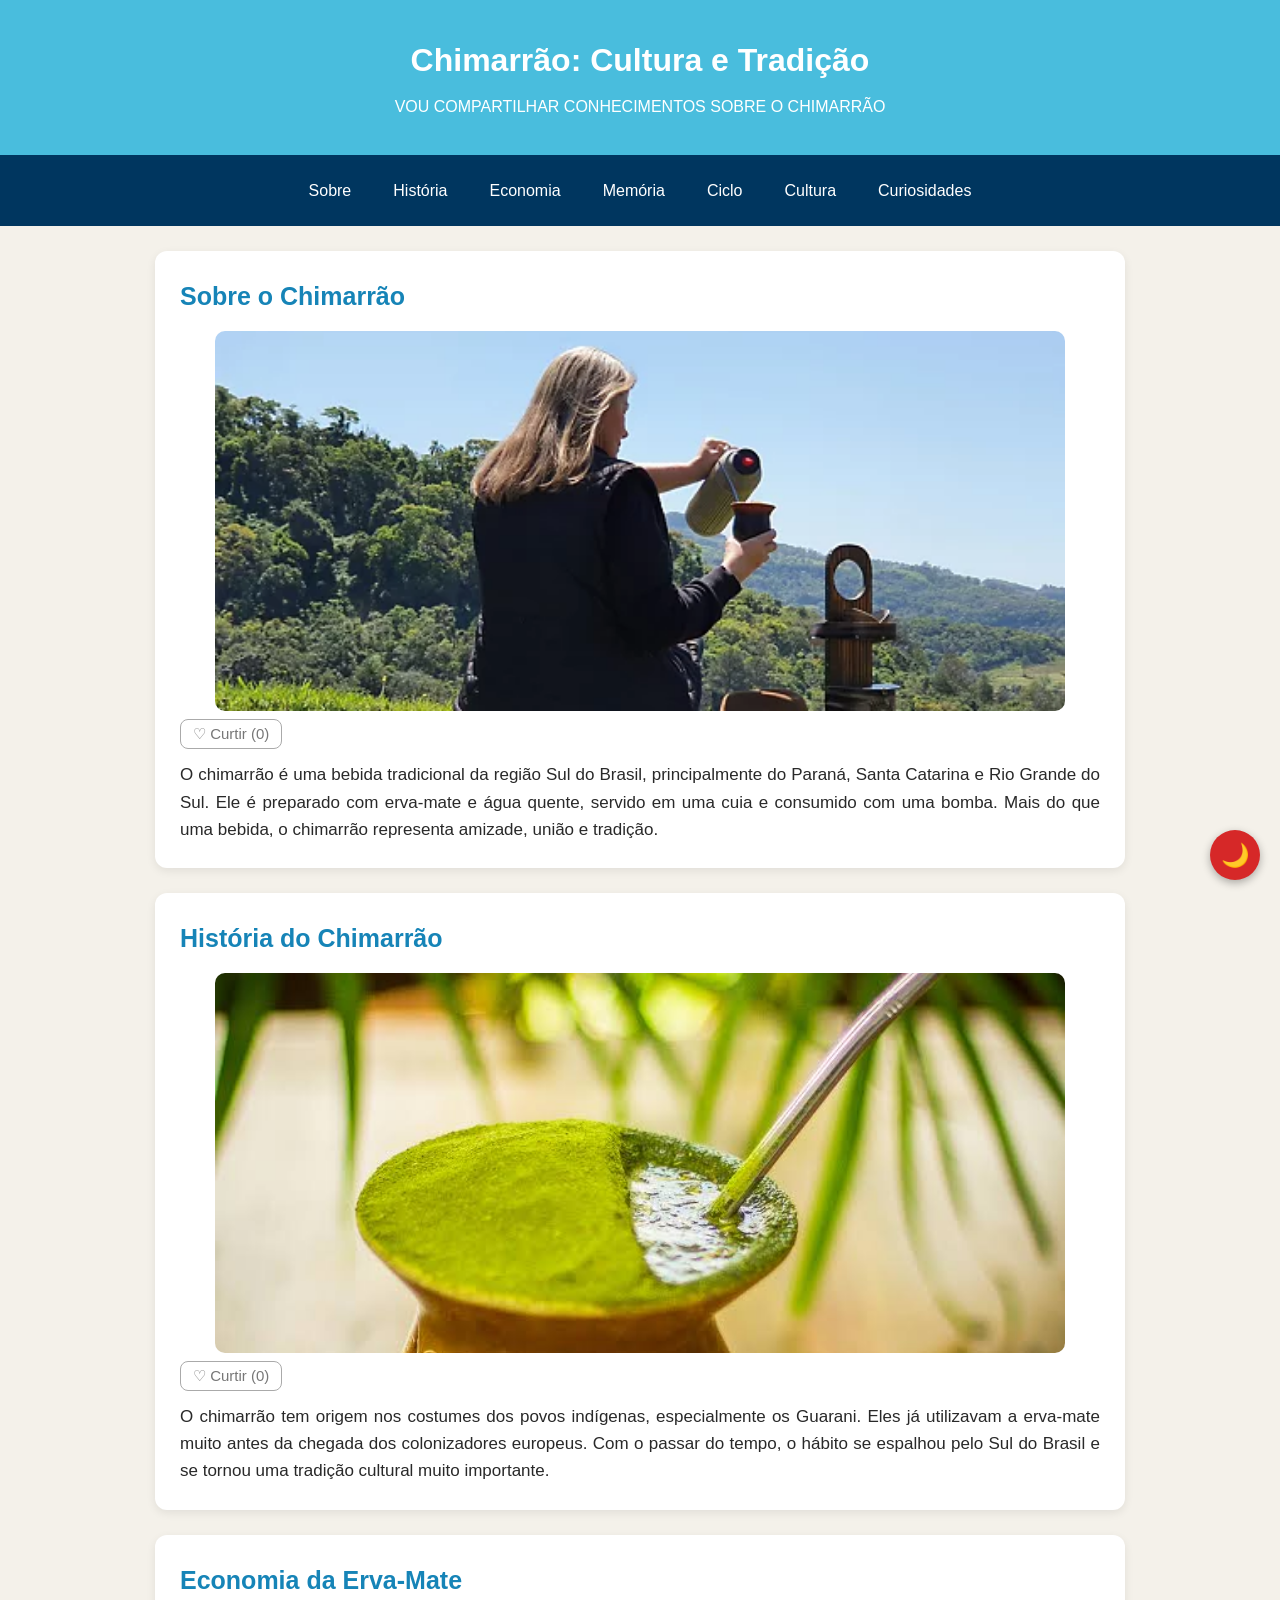
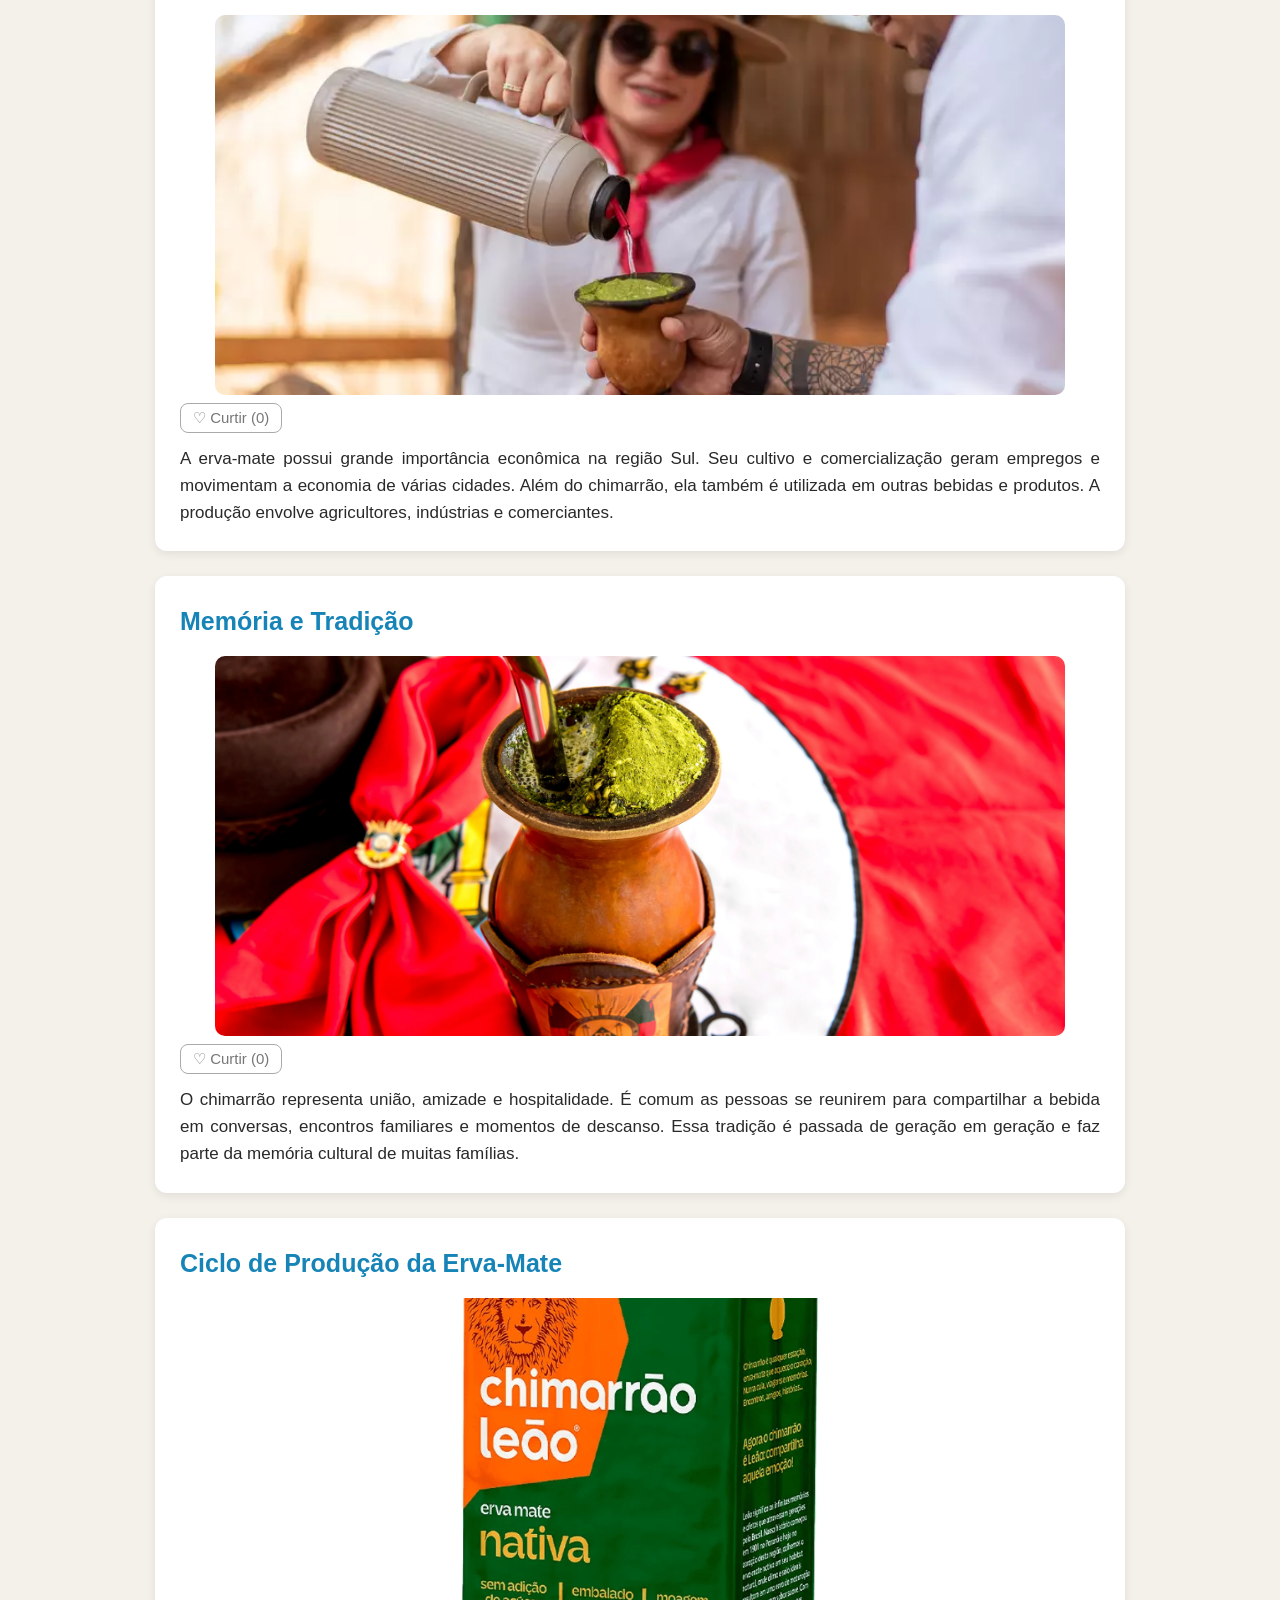
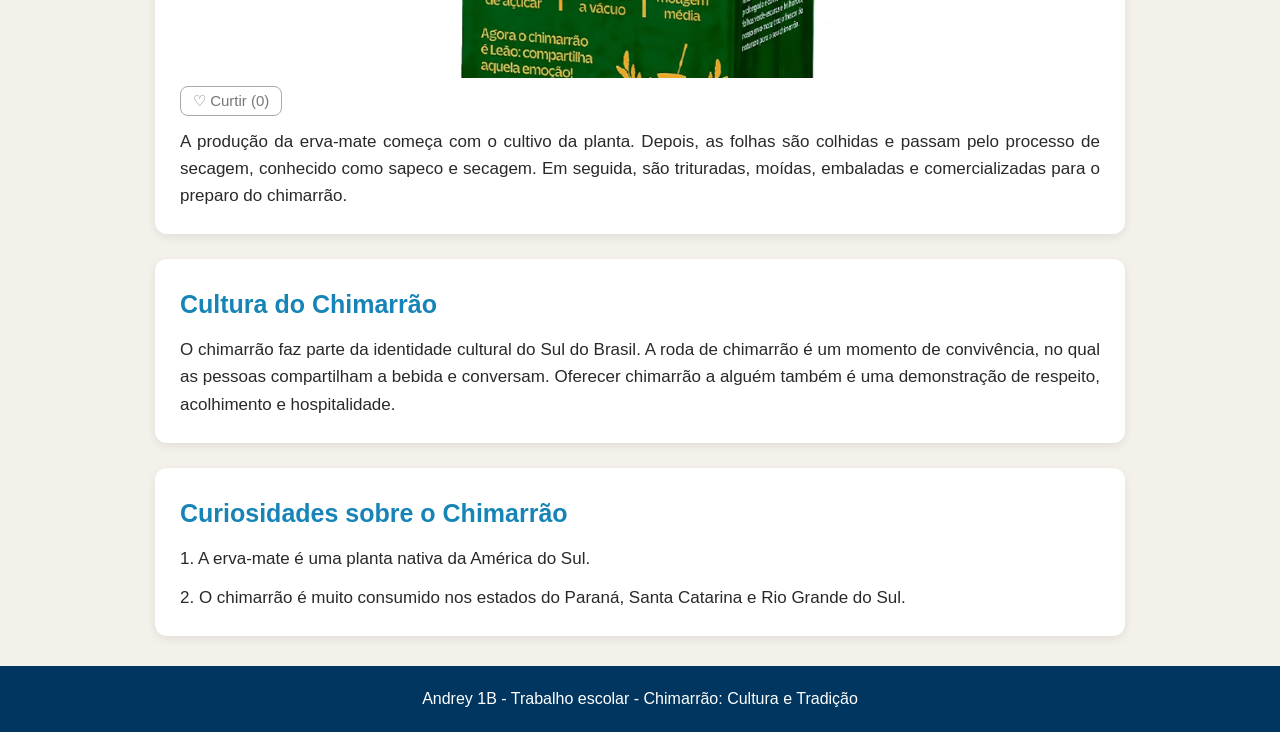
<file: index.html>
<!DOCTYPE html>
<html lang="pt-BR">

<head>
    <meta charset="UTF-8">
    <meta name="viewport" content="width=device-width, initial-scale=1.0">
    <title>Chimarrão: Cultura e Tradição</title>
    <link rel="stylesheet" href="style.css">
    <script src="script.js" defer></script>
</head>

<body>

    <header>
        <h1>Chimarrão: Cultura e Tradição</h1>
        <p>Vou compartilhar conhecimentos sobre o chimarrão</p>
    </header>

    <nav>
        <a href="#sobre">Sobre</a>
        <a href="#historia">História</a>
        <a href="#economia">Economia</a>
        <a href="#memoria">Memória</a>
        <a href="#ciclo">Ciclo</a>
        <a href="#cultura">Cultura</a>
        <a href="#curiosidades">Curiosidades</a>
    </nav>

    <main>

        <section id="sobre">
            <h2>Sobre o Chimarrão</h2>
            <img src="imagem_1.jpg" alt="Chimarrão">
            <button class="curtir" type="button">♡ Curtir (0)</button>
            <p>
                O chimarrão é uma bebida tradicional da região Sul do Brasil,
                principalmente do Paraná, Santa Catarina e Rio Grande do Sul.
                Ele é preparado com erva-mate e água quente, servido em uma
                cuia e consumido com uma bomba. Mais do que uma bebida, o
                chimarrão representa amizade, união e tradição.
            </p>
        </section>

        <section id="historia">
            <h2>História do Chimarrão</h2>
            <img src="imagem_2.jpg" alt="História do chimarrão">
            <button class="curtir" type="button">♡ Curtir (0)</button>
            <p>
                O chimarrão tem origem nos costumes dos povos indígenas,
                especialmente os Guarani. Eles já utilizavam a erva-mate
                muito antes da chegada dos colonizadores europeus.
                Com o passar do tempo, o hábito se espalhou pelo Sul do Brasil
                e se tornou uma tradição cultural muito importante.
            </p>
        </section>

        <section id="economia">
            <h2>Economia da Erva-Mate</h2>
            <img src="imagem_3.jpg" alt="Produção da erva-mate">
            <button class="curtir" type="button">♡ Curtir (0)</button>
            <p>
                A erva-mate possui grande importância econômica na região Sul.
                Seu cultivo e comercialização geram empregos e movimentam
                a economia de várias cidades. Além do chimarrão, ela também
                é utilizada em outras bebidas e produtos. A produção envolve
                agricultores, indústrias e comerciantes.
            </p>
        </section>

        <section id="memoria">
            <h2>Memória e Tradição</h2>
            <img src="imagem_4.jpg" alt="Tradição do chimarrão">
            <button class="curtir" type="button">♡ Curtir (0)</button>
            <p>
                O chimarrão representa união, amizade e hospitalidade.
                É comum as pessoas se reunirem para compartilhar a bebida
                em conversas, encontros familiares e momentos de descanso.
                Essa tradição é passada de geração em geração e faz parte
                da memória cultural de muitas famílias.
            </p>
        </section>

        <section id="ciclo">
            <h2>Ciclo de Produção da Erva-Mate</h2>
            <img src="imagem_5.jpg" alt="Produção da erva-mate">
            <button class="curtir" type="button">♡ Curtir (0)</button>
            <p>
                A produção da erva-mate começa com o cultivo da planta.
                Depois, as folhas são colhidas e passam pelo processo de
                secagem, conhecido como sapeco e secagem. Em seguida,
                são trituradas, moídas, embaladas e comercializadas para
                o preparo do chimarrão.
            </p>
        </section>

        <section id="cultura">
            <h2>Cultura do Chimarrão</h2>
            <p>
                O chimarrão faz parte da identidade cultural do Sul do Brasil.
                A roda de chimarrão é um momento de convivência, no qual
                as pessoas compartilham a bebida e conversam. Oferecer
                chimarrão a alguém também é uma demonstração de respeito,
                acolhimento e hospitalidade.
            </p>
        </section>

        <section id="curiosidades">
            <h2>Curiosidades sobre o Chimarrão</h2>
            <p>
                1. A erva-mate é uma planta nativa da América do Sul.
            </p>
            <p>
                2. O chimarrão é muito consumido nos estados do Paraná,
                Santa Catarina e Rio Grande do Sul.
            </p>
        </section>

    </main>

    <footer>
        <p>Andrey 1B - Trabalho escolar - Chimarrão: Cultura e Tradição</p>
    </footer>

    <button id="tema" aria-label="Alternar modo claro e escuro">🌙</button>

</body>
</html>
</file>
<file: style.css>
:root {
    --cor-fundo: #f4f1ea;
    --cor-texto: #292929;
    --cor-principal: #49bddd;
    --cor-titulo: #1684b7;
    --cor-menu: #00365f;
    --cor-superficie: #ffffff;
}

* {
    margin: 0;
    padding: 0;
    box-sizing: border-box;
    scroll-behavior: smooth;
}

body {
    background: var(--cor-fundo);
    color: var(--cor-texto);
    font-family: Arial, sans-serif;
    line-height: 1.6;
    transition: 0.3s;
}

header {
    background: var(--cor-principal);
    color: white;
    text-align: center;
    padding: 35px 15px;
}

header h1 {
    font-size: 32px;
    margin-bottom: 8px;
}

header p {
    font-size: 16px;
    text-transform: uppercase;
}

nav {
    background: var(--cor-menu);
    display: flex;
    justify-content: center;
    align-items: center;
    flex-wrap: wrap;
    gap: 12px;
    padding: 15px;
}

nav a {
    color: white;
    text-decoration: none;
    padding: 8px 15px;
    border-radius: 20px;
    transition: 0.3s;
}

nav a:hover {
    background: var(--cor-principal);
}

main {
    max-width: 1000px;
    margin: 25px auto;
    padding: 0 15px;
}

section {
    background: var(--cor-superficie);
    padding: 25px;
    margin-bottom: 25px;
    border-radius: 12px;
    box-shadow: 0 3px 10px rgba(0, 0, 0, 0.08);
    transition: 0.3s;
}

section h2 {
    color: var(--cor-titulo);
    margin-bottom: 12px;
    font-size: 25px;
}

section p {
    margin-top: 12px;
    font-size: 17px;
    text-align: justify;
}

section img {
    display: block;
    width: 100%;
    max-width: 850px;
    height: 380px;
    object-fit: cover;
    border-radius: 10px;
    margin: 15px auto 8px;
}

.curtir {
    display: block;
    background: transparent;
    color: #777777;
    border: 1px solid #aaaaaa;
    border-radius: 8px;
    padding: 5px 12px;
    margin: 0 0 12px 0;
    cursor: pointer;
    font-size: 15px;
    transition: 0.2s;
}

.curtir:hover {
    background: #eeeeee;
}

.curtir.ativo {
    color: #d62828;
    border-color: #d62828;
}

footer {
    background: var(--cor-menu);
    color: white;
    text-align: center;
    padding: 20px;
    margin-top: 30px;
}

/* BOTÃO DE MODO CLARO E ESCURO */

#tema {
    position: fixed;
    bottom: 20px;
    right: 20px;
    width: 50px;
    height: 50px;
    border: none;
    border-radius: 50%;
    background: #d62828;
    color: white;
    font-size: 23px;
    cursor: pointer;
    box-shadow: 0 3px 8px rgba(0, 0, 0, 0.3);
    transition: 0.3s;
    z-index: 1000;
}

#tema:hover {
    transform: scale(1.08);
}

/* MODO ESCURO */

body.escuro {
    --cor-fundo: #1e1e1e;
    --cor-texto: #eeeeee;
    --cor-superficie: #303030;
    --cor-titulo: #73d0ee;
    --cor-menu: #111111;
}

body.escuro header {
    background: #202c35;
}

body.escuro nav {
    background: #111111;
}

body.escuro section {
    box-shadow: 0 3px 10px rgba(0, 0, 0, 0.3);
}

body.escuro .curtir:hover {
    background: #444444;
}

body.escuro footer {
    background: #111111;
}

@media (max-width: 600px) {
    header h1 {
        font-size: 25px;
    }

    nav {
        gap: 5px;
    }

    nav a {
        padding: 7px 10px;
        font-size: 14px;
    }

    section {
        padding: 18px;
    }

    section h2 {
        font-size: 21px;
    }

    section img {
        height: 240px;
    }
}
</file>
